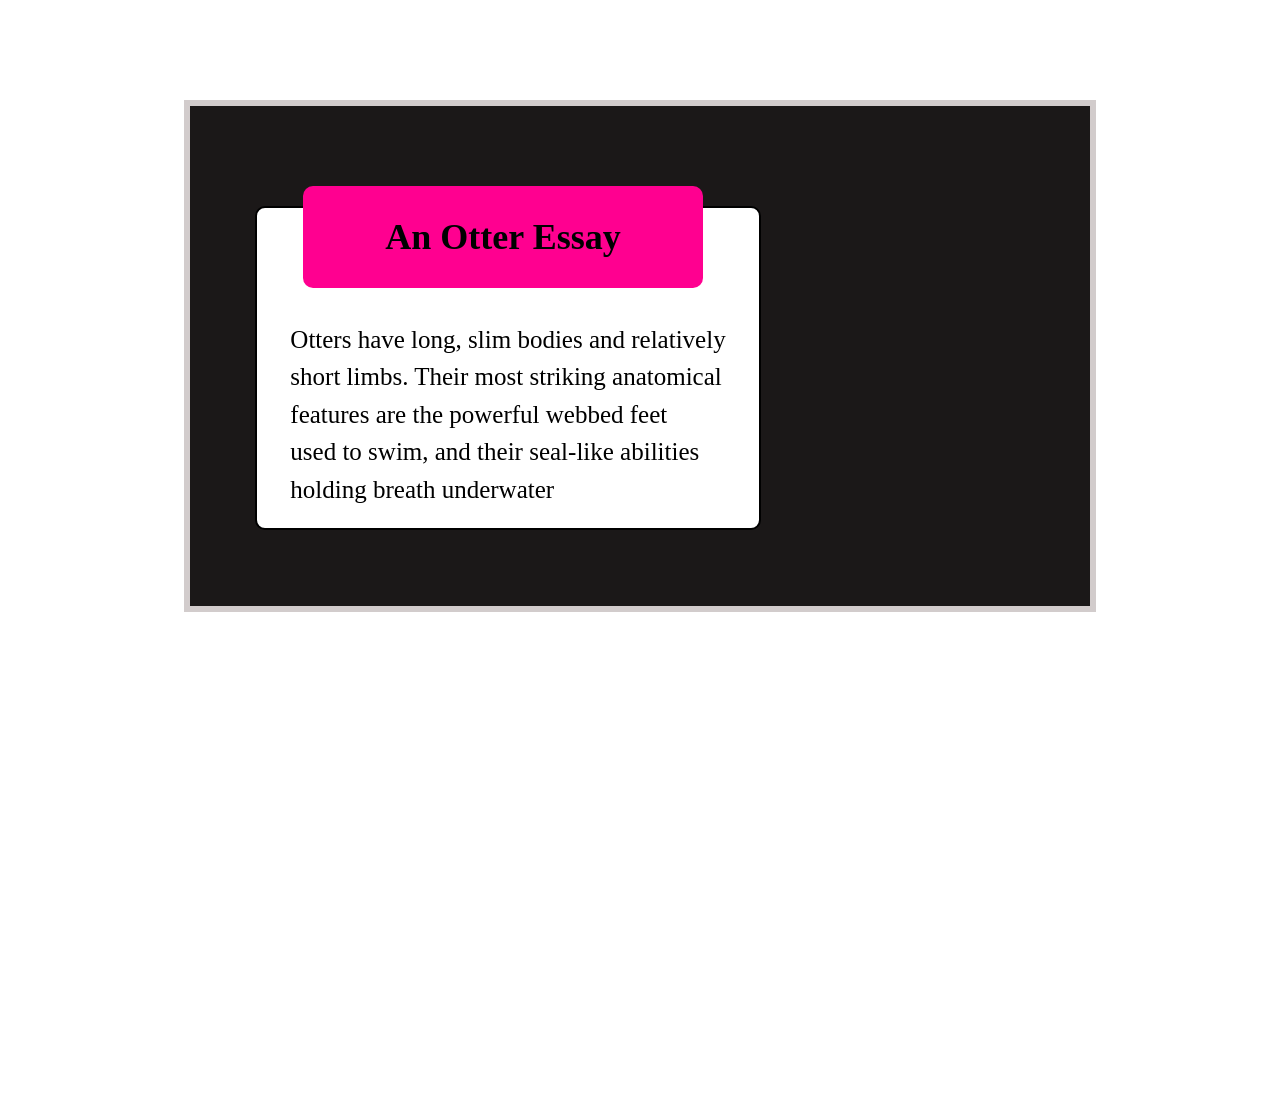
<file: Challenge 1/index.html>
<!DOCTYPE html>
<html lang="en">
<head>
    <meta charset="UTF-8">
    <meta name="viewport" content="width=device-width, initial-scale=1.0">
    <title>Challenge1</title>
    <link rel="stylesheet" href="style.css">
</head>
<body class="container">
    <header class="head">
        <div class="title">
            <h1>An Otter Essay</h1>
        </div>
        <p class="content">Otters have long, slim bodies and relatively <br> short limbs. Their most striking anatomical <br> features are the powerful webbed feet <br> used to swim, and their seal-like abilities <br> holding breath underwater</p>
    </header>


    
</body>
</html>
</file>
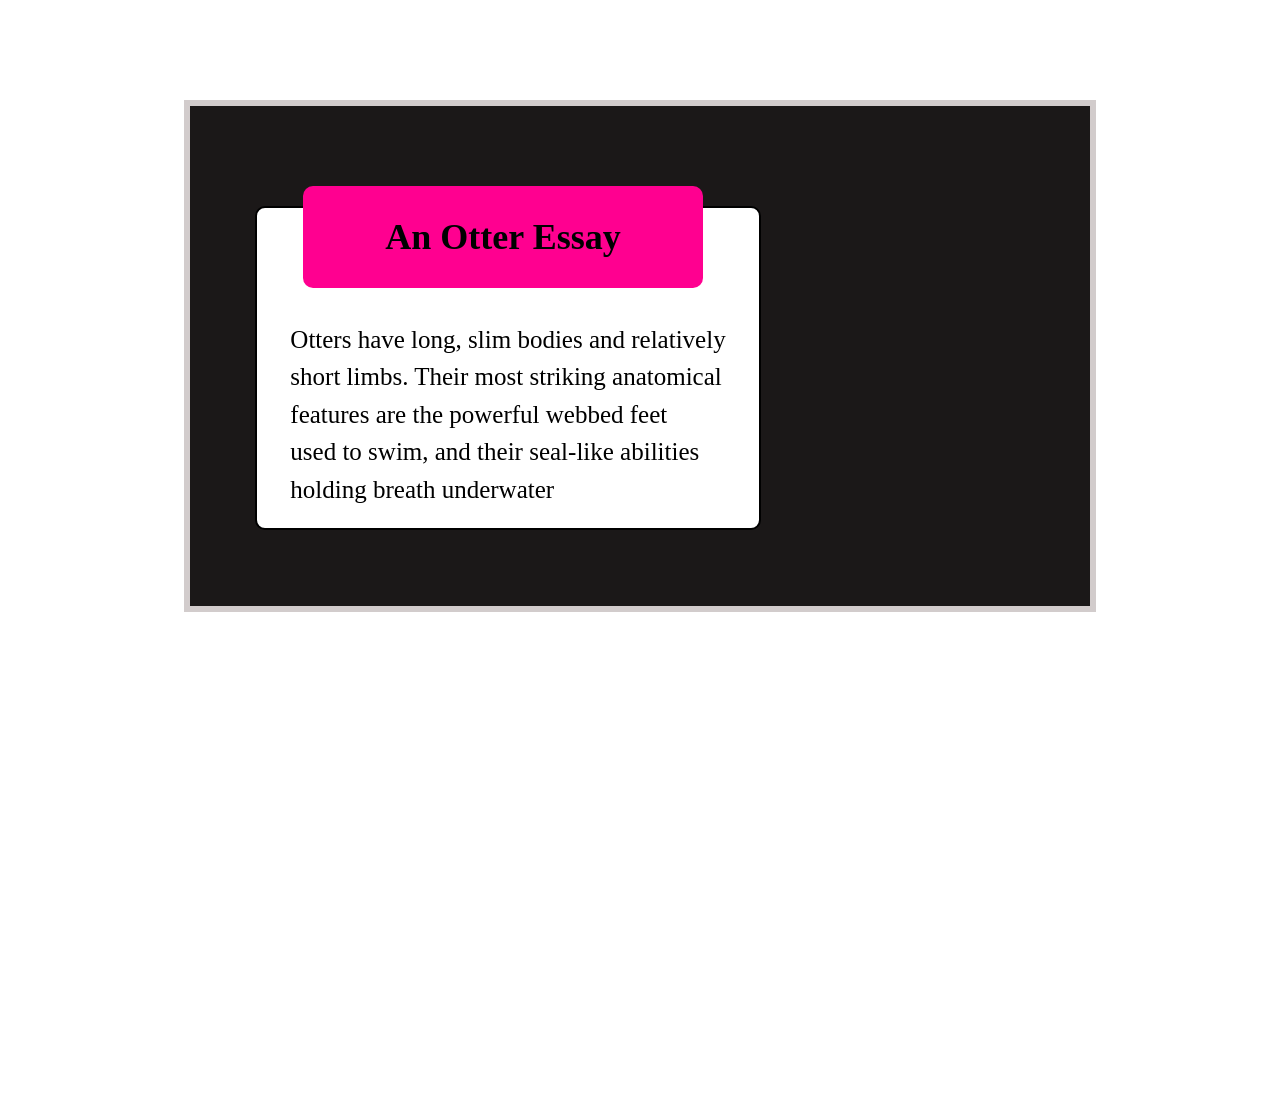
<file: HTML Basic/index.html>
<!DOCTYPE html>
<html lang="en">
<head>
    <meta charset="UTF-8">
    <meta name="viewport" content="width=device-width, initial-scale=1.0">
    <title>Document</title>
    <link rel="stylesheet" href="style.css">
</head>
<body class="container">
    <header class="head">
        <div class="title">
            <h1>An Otter Essay</h1>
        </div>
        <p class="content">Otters have long, slim bodies and relatively <br> short limbs. Their most striking anatomical <br> features are the powerful webbed feet <br> used to swim, and their seal-like abilities <br> holding breath underwater</p>
    </header>


    
</body>
</html>
</file>
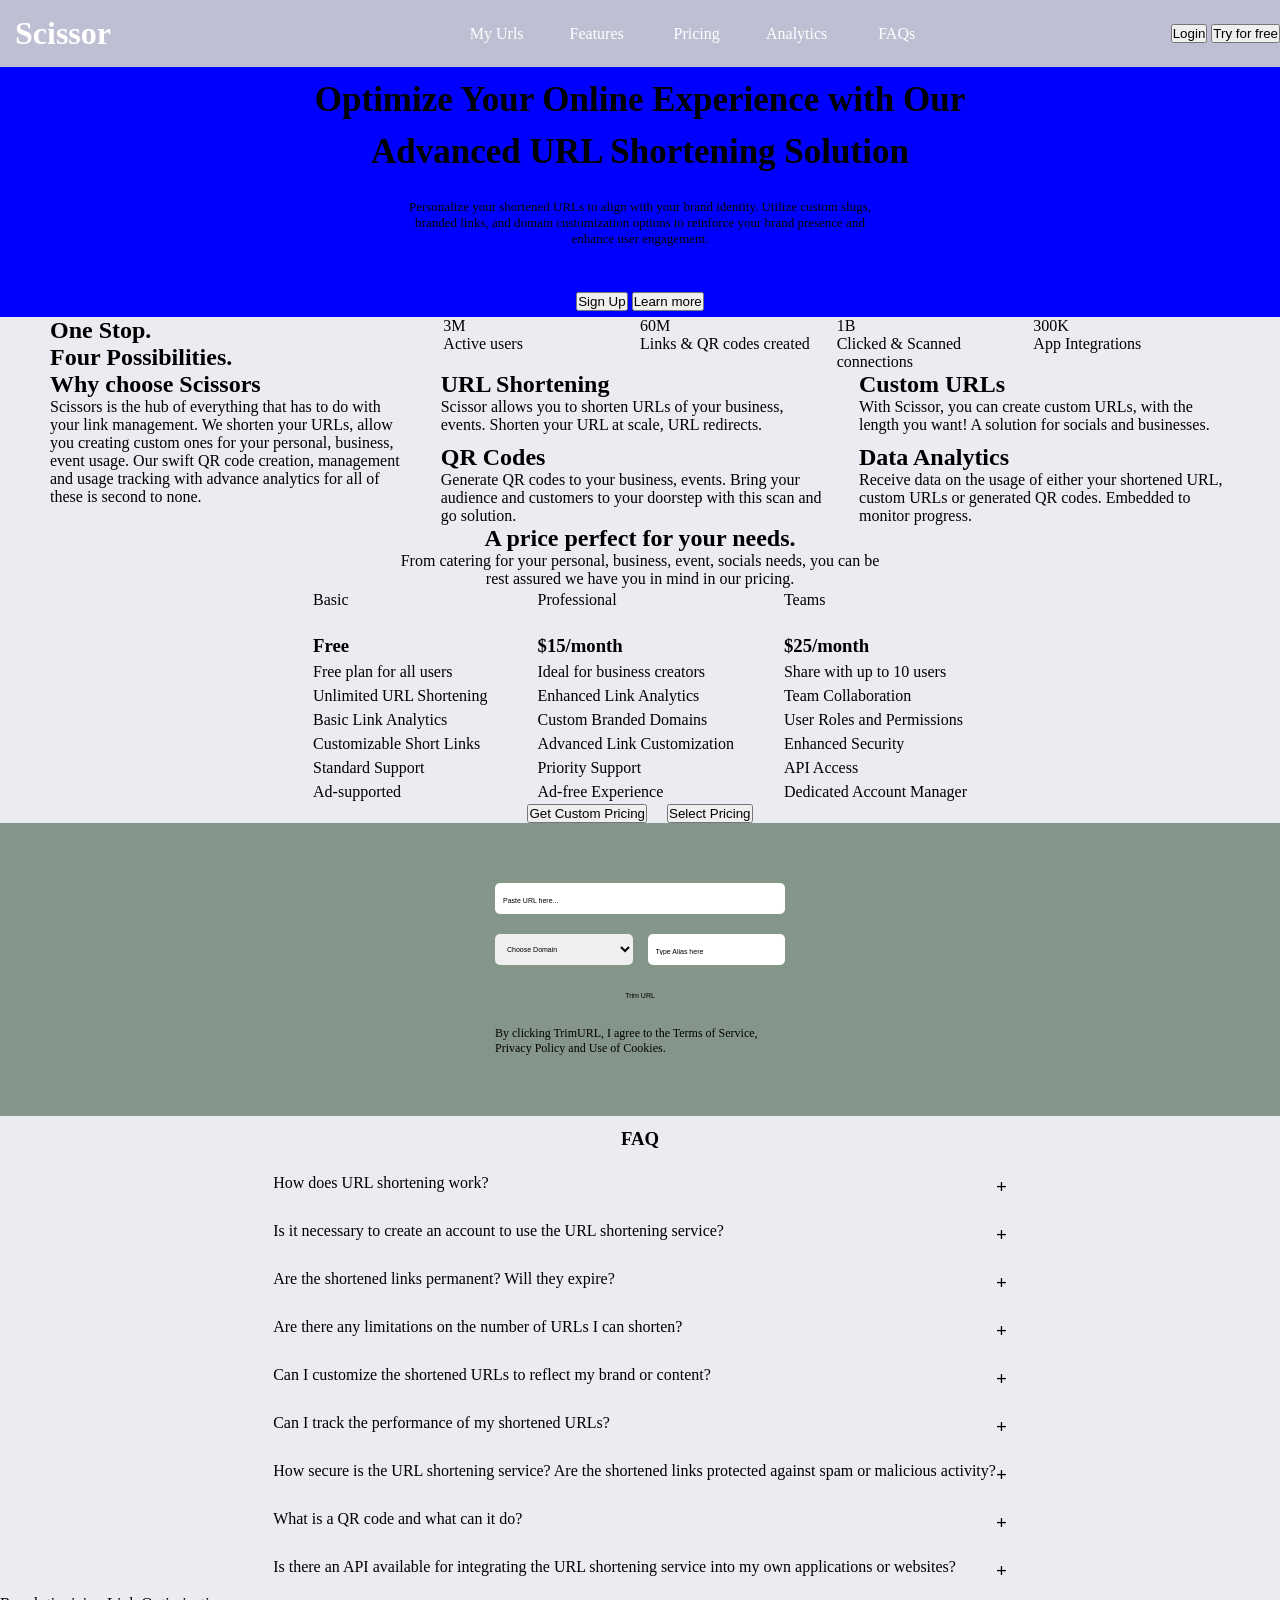
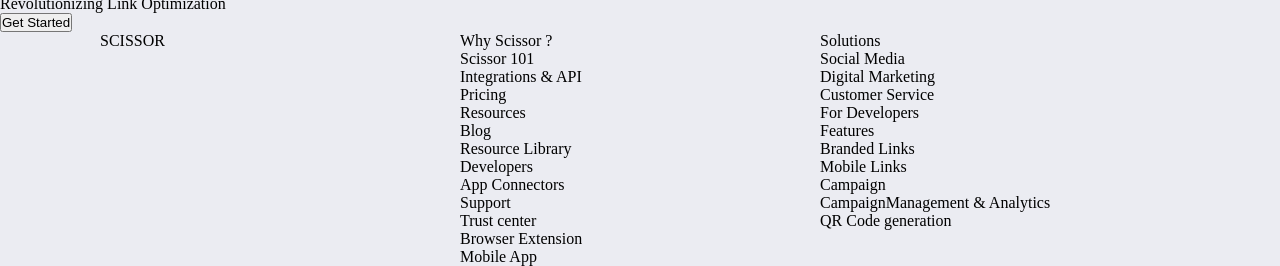
<file: website/index3.html>
<!DOCTYPE html>
<html lang="en">
  <head>
    <meta charset="UTF-8" />
    <meta name="viewport" content="width=device-width, initial-scale=1.0" />
    <title>Document</title>
    <link rel="stylesheet" href="style3.css">
  </head>
  <body>
    <header>
        <nav class="header-container">

            <h1 class="logo">Scissor</h1>
            <input type="checkbox" name="" id="sidebar" />
            <label for="sidebar" class="open-sidebar">
              <svg xmlns="http://www.w3.org/2000/svg" height="24px" viewBox="0 -960 960 960" width="24px" fill="#1f1f1f"><path d="M120-240v-80h720v80H120Zm0-200v-80h720v80H120Zm0-200v-80h720v80H120Z"/></svg>
            </label>

            <div class="link-container">
                <label for="sidebar" class="close-sidebar">
                  <svg xmlns="http://www.w3.org/2000/svg" height="24px" viewBox="0 -960 960 960" width="24px" fill="#1f1f1f"><path d="m256-200-56-56 224-224-224-224 56-56 224 224 224-224 56 56-224 224 224 224-56 56-224-224-224 224Z"/></svg>
                </label>

                <div class="items">
                      <a href="" class="item">My Urls</a>
                      <a href="" class="item">Features</a>
                      <a href="" class="item">Pricing</a>
                      <a href="" class="item">Analytics</a>
                      <a href="" class="item">FAQs</a>
                </div>

                <div class="button">
                  <button>Login</button>
                  <button>Try for free</button>

                </div>

            </div>            
        </nav>
    </header>

    <main>

        <section class="frame">
           <h2>Optimize Your Online Experience with Our <br> Advanced URL Shortening Solution</h1>
            <p>Personalize your shortened URLs to align with your brand identity. Utilize custom slugs, <br> branded links, and domain customization options to reinforce your brand presence and <br> enhance user engagement.</p>
            <div>
              <button>Sign Up</button>
              <button>Learn more</button>
            </div>
        </section>

        <section class="frame2">
            <h2 class="text" style="grid-area: grid-1;">One Stop. <br> Four Possibilities.</h2>
            <div style="grid-area: grid-2;">
                <p>3M</p>
                <p>Active users</p>
            </div>
            <div style="grid-area: grid-3;">
                <p>60M</p>
                <p>Links & QR codes created</p>
            </div>            
            <div style="grid-area: grid-4;">
                <p>1B</p>
                <p>Clicked & Scanned connections</p>
            </div>            
            <div style="grid-area: grid-5;">
                <p>300K</p>
                <p>App Integrations</p>
            </div>
        </section>

        <section class="frame3">
          <div style="grid-area: grid-1;">
            <h2>Why choose Scissors</h2>
            <p>Scissors is the hub of everything that has to do with your link management. We shorten your URLs, allow you creating custom ones for your personal, business, event usage. Our swift QR code creation, management and usage tracking with advance analytics for all of these is second to none. </p>
          </div>
          <div style="grid-area: grid-2;">
            <h2>URL Shortening</h2>
            <p>Scissor allows you to shorten URLs of your business, events. Shorten your URL at scale, URL redirects.</p>
          </div>
          <div style="grid-area: grid-3;">
            <h2>Custom URLs</h2>
            <p>With Scissor, you can create custom URLs, with the length you want! A solution for socials and businesses.</p>
          </div>
          <div style="grid-area: grid-4;">
            <h2>QR Codes</h2>
            <p>Generate QR codes to your business, events. Bring your audience and customers to your doorstep with this scan and go solution.</p>
          </div>
          <div style="grid-area: grid-5;">
            <h2>Data Analytics</h2>
            <p>Receive data on the usage of either your shortened URL, custom URLs or generated QR codes. Embedded to monitor progress.</p>
          </div>
        </section>

        <section class="frame4">
          <h2>A price perfect for your needs.</h2>
          <p>From catering for your personal, business, event, socials needs, you can be <br> rest assured we have you in mind in our pricing.</p>
        </section>

        <section class="frame5">
            <section class="price">
                <article class="basic">
                    <p>Basic</p>
                    <div>
                        <h3>Free</h3>
                        <p>Free plan for all users</p>
                        <p>Unlimited URL Shortening</p>
                        <p>Basic Link Analytics</p>
                        <p>Customizable Short Links</p>
                        <p>Standard Support</p>
                        <p>Ad-supported</p>
                    </div>
                </article>

                <article class="professional">
                    <p class="first-child">Professional</p>
                    <div>
                        <h3>$15/month</h3>
                        <p>Ideal for business creators</p>
                        <p>Enhanced Link Analytics</p>
                        <p>Custom Branded Domains</p>
                        <p>Advanced Link Customization</p>
                        <p>Priority Support</p>
                        <p>Ad-free Experience</p>
                    </div>
                </article>

                <article class="teams">
                    <p>Teams</p>
                    <div>
                        <h3>$25/month</h3>
                        <p>Share with up to 10 users</p>
                        <p>Team Collaboration</p>
                        <p>User Roles and Permissions</p>
                        <p>Enhanced Security</p>
                        <p>API Access</p>
                        <p>Dedicated Account Manager</p>
                    </div>
                </article>
            </section>
            <nav class="button">
              <button>Get Custom Pricing</button>
              <button>Select Pricing</button>
            </nav>
        </section>

        <section class="frame6">
            <div class="form-box">
                <input type="text" placeholder="Paste URL here...">
                <div class="con">
                    <select id="track" name="track">
                        <option value="">Choose Domain</option>
                    </select>
                    <input type="text" placeholder="Type Alias here">
                </div>
                <button>Trim URL</button>
                <p>By clicking TrimURL, I agree to the <span>Terms of Service, <br> Privacy Policy</span>  and Use of Cookies.</p>
            </div>
      </section>

      <section class="frame7">
            <div>
                <h3 class="question">FAQ</h3>
                
                <details>
                    <summary>How does URL shortening work?</summary>
                    <p>URL shortening works by taking a long URL and creating a shorter, condensed version that redirects to the <br> original URL. When a user clicks on the shortened link, they are redirected to the intended destination.</p>
                </details>
                <details>
                    <summary>Is it necessary to create an account to use the URL shortening service?</summary>
                </details>
                <details>
                    <summary>Are the shortened links permanent? Will they expire?</summary>
                </details>
                <details>
                    <summary>Are there any limitations on the number of URLs I can shorten?</summary>
                </details>
                <details>
                    <summary>Can I customize the shortened URLs to reflect my brand or content?</summary>
                </details>
                <details>
                    <summary>Can I track the performance of my shortened URLs?</summary>
                </details>
                <details>
                    <summary>How secure is the URL shortening service? Are the shortened links protected against spam or malicious activity?</summary>
                </details>            
                <details>
                    <summary>What is a QR code and what can it do?</summary>
                </details>            
                <details>
                    <summary>Is there an API available for integrating the URL shortening service into my own applications or websites?</summary>
                </details>
            </div>

        </section>

      <section class="frame8">
            <p>Revolutionizing Link Optimization</p>
            <button>Get Started</button>
        </section>

    </main>

    <footer>
        <section>
            <p>SCISSOR</p>
        </section>
        <section>
            <div>
                <p>Why Scissor ?</p>
                <p>Scissor 101</p>
                <p>Integrations & API</p>
                <p>Pricing</p>
            </div>
            <div>
                <p>Resources</p>
                <p>Blog</p>
                <p>Resource Library</p>
                <p>Developers</p>
                <p>App Connectors</p>
                <p>Support</p>
                <p>Trust center</p>                 
                <p>Browser Extension</p>           
                <p>Mobile App</p>                  
            </div>
        </section>
        <section>
            <div>
                <p>Solutions</p>
                <p>Social Media</p>
                <p>Digital Marketing</p>
                <p>Customer Service</p>
                <p>For Developers</p>
            </div>
            <div>
                <p>Features</p>
                <p>Branded Links</p>
                <p>Mobile Links</p>
                <p>Campaign</p>
                <p>CampaignManagement &
Analytics</p>
                <p>QR Code generation</p>               
            </div>
        </section>

        

    </main>
  </body>
</file>
<file: Challenge 1/style.css>
*{
    padding:0; 
    margin: 0; 
    }

.container{
    min-height:100vh; 
    display:flex;
    flex-direction:column; 
    justify-content: flex-start; 
    align-items: center; 
    background:white; 
    padding:100px 20px;

    .head {
        position: relative; 
        background: rgb(27, 24, 24); 
        color: white; 
        width: 770px; 
        padding: 180px 65px 70px;
        border: 6px solid rgb(210, 204, 204); 
        height:250px;

        .title {
            position: absolute; 
            top: 16%; 
            left: 7%; 
            width: calc(100% - 60%); 
            background: #ff0090; 
            padding: 30px 20px; 
            border-radius: 10px; 
            text-align: center; 
            color: black; 
            margin-left:50px; 
            z-index:1; 
            font-size: 18px; 
            font-weight: bold;
        
        }

        .content{
            position:relative; 
            background:white; 
            color: black; 
            width:60%; 
            padding:20px; 
            font-size:25px; 
            border-radius:10px; 
            border: 2px solid black; 
            line-height:1.5; 
            top:-80px; 
            display:flex; 
            height: 280px; 
            justify-content: center;
            align-items: flex-end; 
            text-align: left;}  
    }

    
}
</file>
<file: HTML Basic/style.css>
*{
    padding:0; 
    margin: 0; 
    }

.container{
    min-height:100vh; 
    display:flex;
    flex-direction:column; 
    justify-content: flex-start; 
    align-items: center; 
    background:white; 
    padding:100px 20px;

    .head {
        position: relative; 
        background: rgb(27, 24, 24); 
        color: white; 
        width: 770px; 
        padding: 180px 65px 70px;
        border: 6px solid rgb(210, 204, 204); 
        height:250px;

        .title {
            position: absolute; 
            top: 16%; 
            left: 7%; 
            width: calc(100% - 60%); 
            background: #ff0090; 
            padding: 30px 20px; 
            border-radius: 10px; 
            text-align: center; 
            color: black; 
            margin-left:50px; 
            z-index:1; 
            font-size: 18px; 
            font-weight: bold;
        
        }

        .content{
            position:relative; 
            background:white; 
            color: black; 
            width:60%; 
            padding:20px; 
            font-size:25px; 
            border-radius:10px; 
            border: 2px solid black; 
            line-height:1.5; 
            top:-80px; 
            display:flex; 
            height: 280px; 
            justify-content: center;
            align-items: flex-end; 
            text-align: left;}  
    }

    
}
</file>
<file: website/style3.css>
*{padding: 0; margin: 0; box-sizing: border-box;} 
body {
    width: 100%;
    height: 100vh;
    background: rgb(235, 236, 242);
}

header{


    .header-container {
    width: 100%;
    background: rgb(190, 191, 210);
    display: flex;
    align-items: center;
    justify-content: space-between;

    .link-container{flex: 2; display: flex; justify-content: space-between; align-items: center;}
    .logo{flex: 1;}
    
    label, input{display: none;}

    .logo {
    width: fit-content;
    font-family: poppins;
    font-size: 32px;
    color: white;
    font-weight: 600;
    padding: 15px;
    }
    
    .items {
    width: fit-content;
    display: flex;
    align-items: center;
    justify-content: center;
    }
    .item {
    width: 100px;
    padding: 10px 18px;
    display: flex;
    align-items: center;
    justify-content: center;
    border-radius: 5mm;
    font-family: poppins;
    font-size: 16px;
    color: white;
    text-decoration: none;
      }
    .item:hover {
    background: rgba(100, 100, 100, 0.5);
      }
    
    }
}

main .frame{
        display: flex;
        flex-direction: column;
        justify-content: center;
        align-items: center;
        gap:20px;
        background-color: blue;
        padding: 0 50px;
        font-weight: 400;
        height: 250px;
        text-align: center;
        width:100%;
        max-width: 100%;
        text-align: center;

        h2{
        font-size: clamp(20px,3vw, 35px);
        line-height: 1.5; 
        }

        p{
        font-size: clamp(10px,3vw, 13px);
        margin-bottom: 25px;
        }
    }
    .frame2{
        display: flex;
        justify-content: space-around;
        padding: 0 50px;
            
        .text{
            flex: 2;}
        div{
            flex: 1;

           }
        }    
        .frame3{
            display: grid;
            grid-template-areas: "grid-1 grid-2 grid-3" "grid-1 grid-4 grid-5";
            padding: 0 50px;
            gap: 10px 30px;
        }

        .frame4{
            padding: 0 50px;
            margin: 0 auto;
            text-align: center;
        }

        .frame5{
            .price{
                display: flex;
                padding: 0 50px;
                justify-content: center;
                gap: 50px;
                
                .basic, .professional, .teams{
                    display: flex;
                    flex-direction: column;
                    gap: 20px;
                    line-height: 1.5;}
            }
            .button{
                display: flex;
                justify-content: center;
                gap:20px;
                margin: 0 auto;
            }
        }
    
    
        .frame6{
        background-color: rgb(132, 150, 137);
        padding: 30px;
        .form-box {
            max-width: 350px;
            margin: 0 auto;
            padding: 30px;
            background-color: var(--white);
            border-radius: 8px;
            display: flex;
            flex-direction: column;
            gap: 20px;

            .con {
                display: flex;
                gap:15px;
                width: 100%;
                

                select, input {
                    flex: 1;
                    min-width: 0;
                  }

                select{font-size: 7px;}

            }
            input, select{border: 1px solid var(--blue); border-radius: 5px; color: var(--blue); padding: 8px;}
            button{background-color: var(--blue); border-radius: 15px; padding-top:7px; padding-bottom: 7px; border: none; color: var(--white); font-size: 7px;}
            input::placeholder{
            font-size: 7px;
            color: var(--blue);}
        }
        p{font-size: 12px;}
        
       
    }
    .frame7{display: flex; flex-direction: column; justify-content: center; align-items: center; max-width: 792px; margin: 0 auto;}
    .frame7 div{line-height: 2.5;}
    .frame7 .question{text-align: center;}






summary{list-style: none; display: flex; justify-content: space-between; pointer-events: none;}

summary::after{content: "+"; cursor: pointer; pointer-events: auto;   font-size: 1.2rem;
  font-weight: bold;}

details[open] summary::after {
  content: "-";
  font-size: 1.2rem;
}

.faq section{padding: 0 100px;}

footer{display: flex; padding: 0 100px;;}
footer section{flex: 1;}


        




@media (max-width: 768px) {
    .header-container {
        position: relative;
        flex-wrap: wrap;
        padding: 10px 20px;
    }

    .header-container .logo {
        font-size: 28px;
        padding: 10px 0;
    }

    .header-container input#sidebar {
        display: block;
        position: absolute;
        opacity: 0;
        pointer-events: none;
    }

    .open-sidebar {
        display: block !important;
        cursor: pointer;
        order: 2;
    }

    header .header-container .link-container {
    display: none;
    flex-direction: column;
    align-items: stretch;
    width: 100%;
    gap: 0;
}


    .items {
        width: 100%;
        flex-direction: column;
    }

    .item {
        width: 100%;
        padding: 15px;
        border-radius: 0;
        border-top: 1px solid rgb(52, 53, 71);
    }

    .button {
        display: flex;
        flex-direction: column;
        justify-content: center;
        gap: 10px;
        padding: 15px;
    }

    .close-sidebar {
        display: none;
        cursor: pointer;
        align-self: flex-end;
        padding: 10px;
    }

    header .header-container #sidebar:checked ~ .link-container {
    display: flex;
}

    #sidebar:checked ~ .open-sidebar {
        display: none !important;
    }

    #sidebar:checked ~ .link-container .close-sidebar {
        display: block;
    }

    .header-container .logo {
    display: none;
}
    
    main .frame{
        gap:5px;
        padding: 0 10px;}

    .frame2{display: grid;
            grid-template-areas: "grid-1 grid-1 grid-1 grid-1" "grid-2 grid-3 grid-4 grid-5";
            padding: 0 10px;
            justify-content: left;
            gap:5%


    }

    .frame3{
        grid-template-areas: "grid-1 grid-1" "grid-2 grid-3" "grid-4 grid-5";
        padding: 0 10px;
        }
    .frame4{padding: 0 10px;}

    .frame5{
        .price{
            padding: 0 10px;
            justify-content: center;
            gap: 20px;
            
            .basic, .professional, .teams{
                display: flex;
                flex-direction: column;
                gap: 20px;
                line-height: 1.5;}}
    
} 



}

@media (max-width: 480px){
    nav{padding: 0;}
    section{padding: 0;}
    body{margin: 0; padding: 0; width: 100%;}
    header, main{margin: 0; padding: 0;}
    section{margin: 0; padding: 0;}
        main .frame{
        gap:1px;
        padding: 0;
        width: 100%;
        }
        .frame2{display: grid;
            grid-template-areas: "grid-1 grid-1" "grid-2 grid-3" "grid-4 grid-5"; gap:10px;
                padding: 0 10px;
    }
        .frame3{
            display: inline-block;
            line-height: 1.5;

        }

        .frame4{padding: 0;}
        .frame5{
            .price{
            padding: 0; 
            display: block;
            margin: 0 auto;
            text-align: center;}
  

} 
}
</file>
